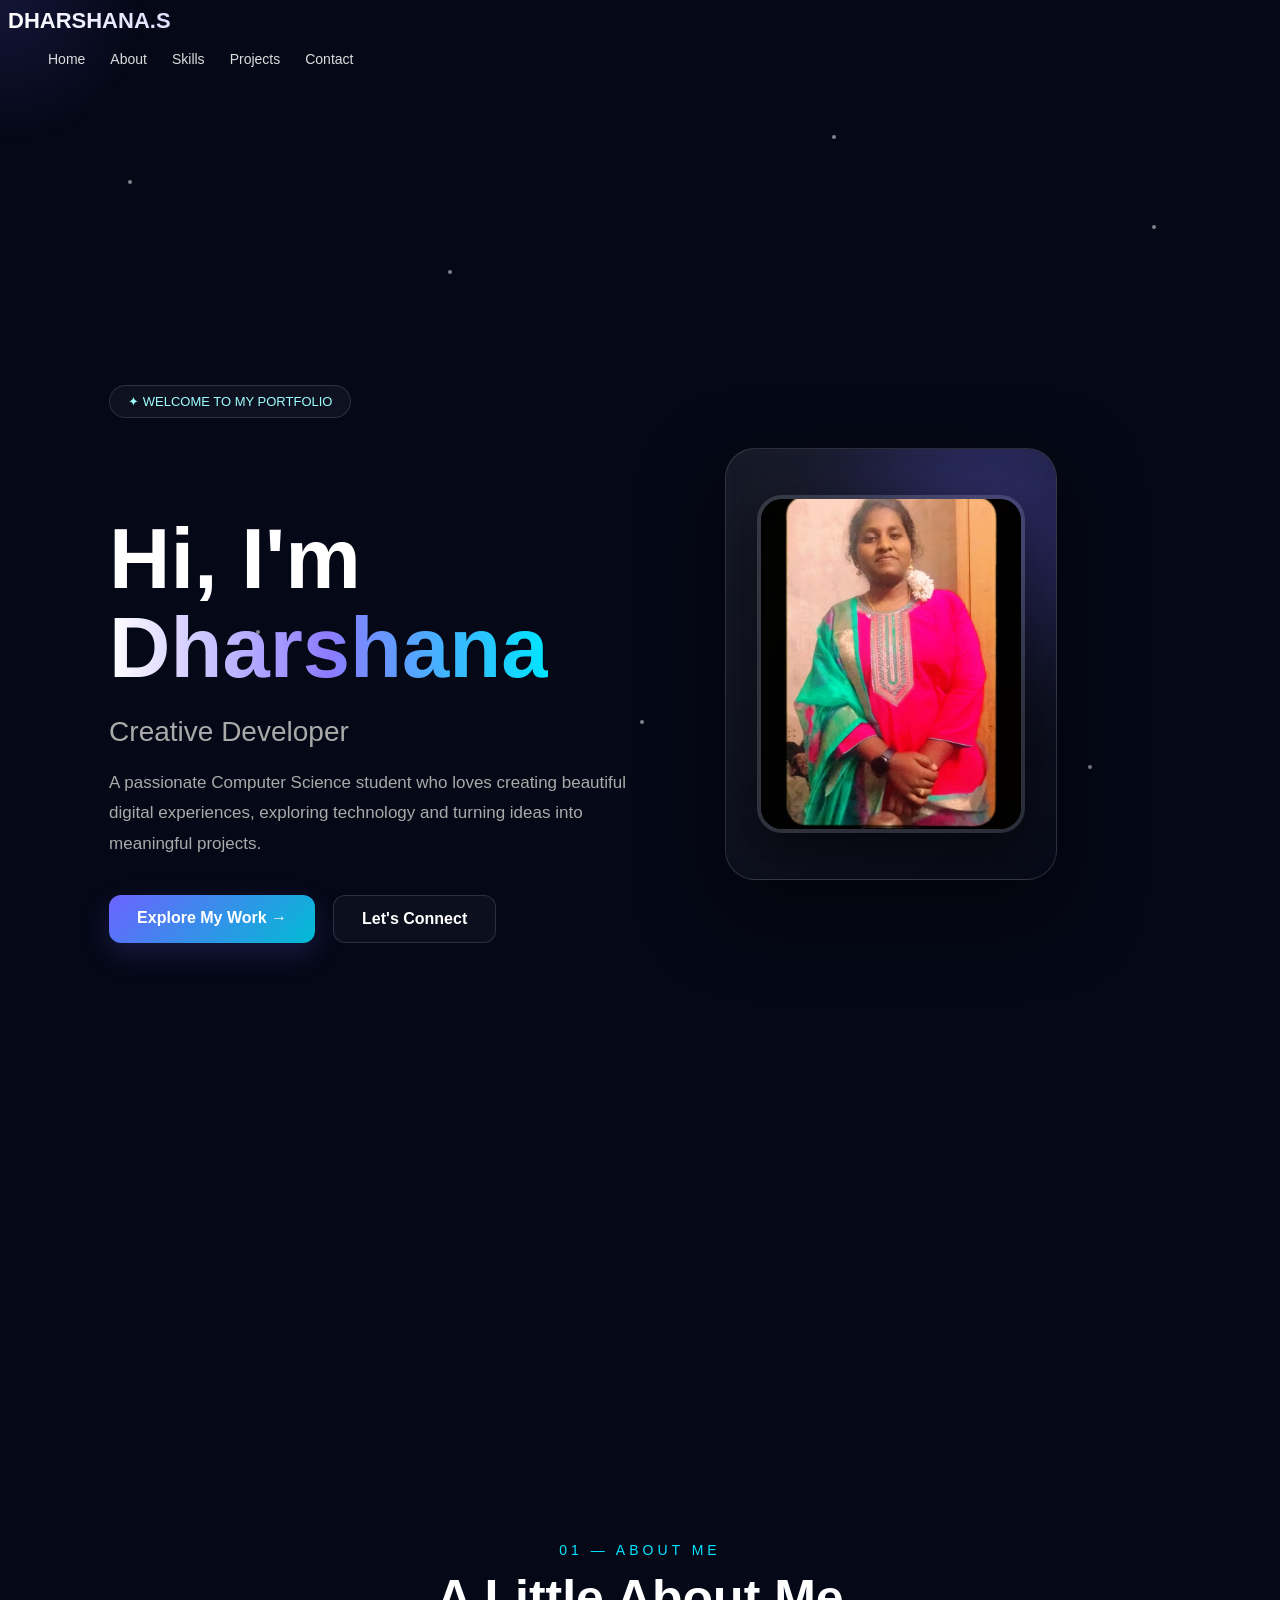
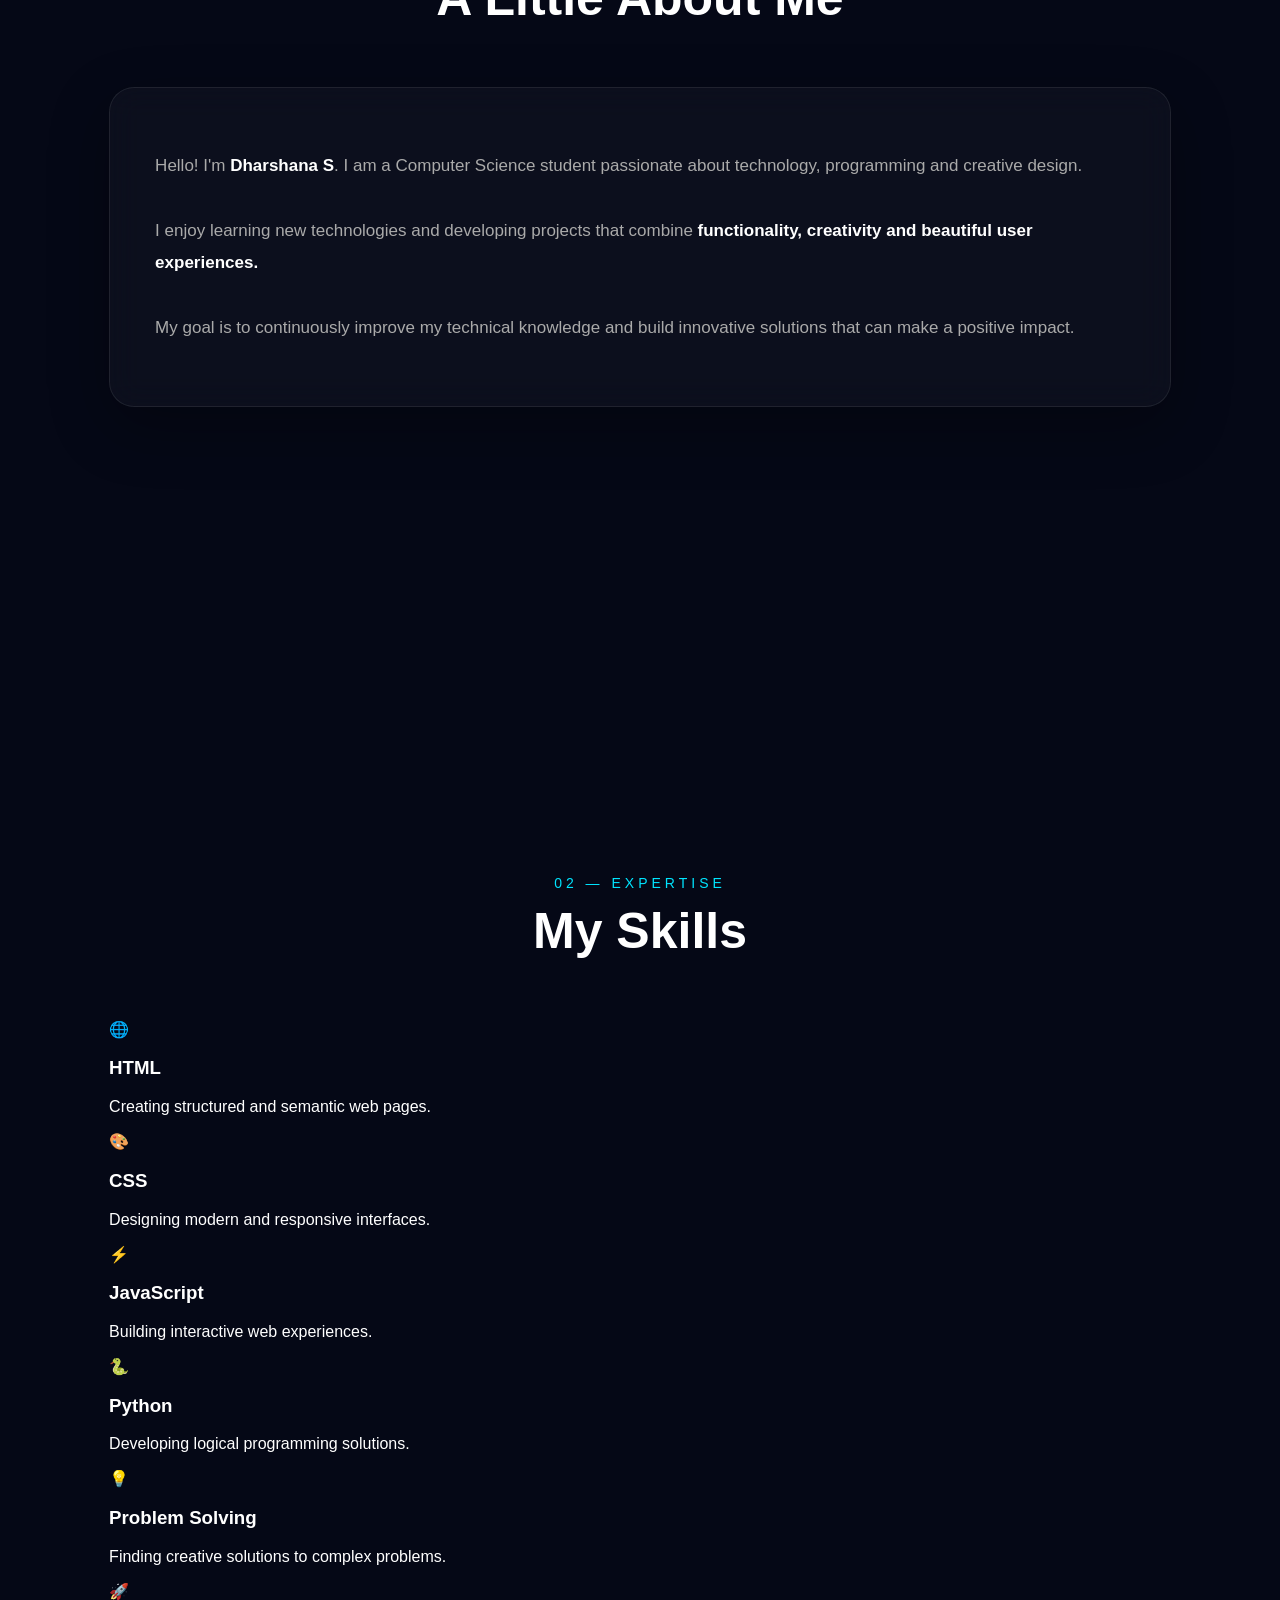
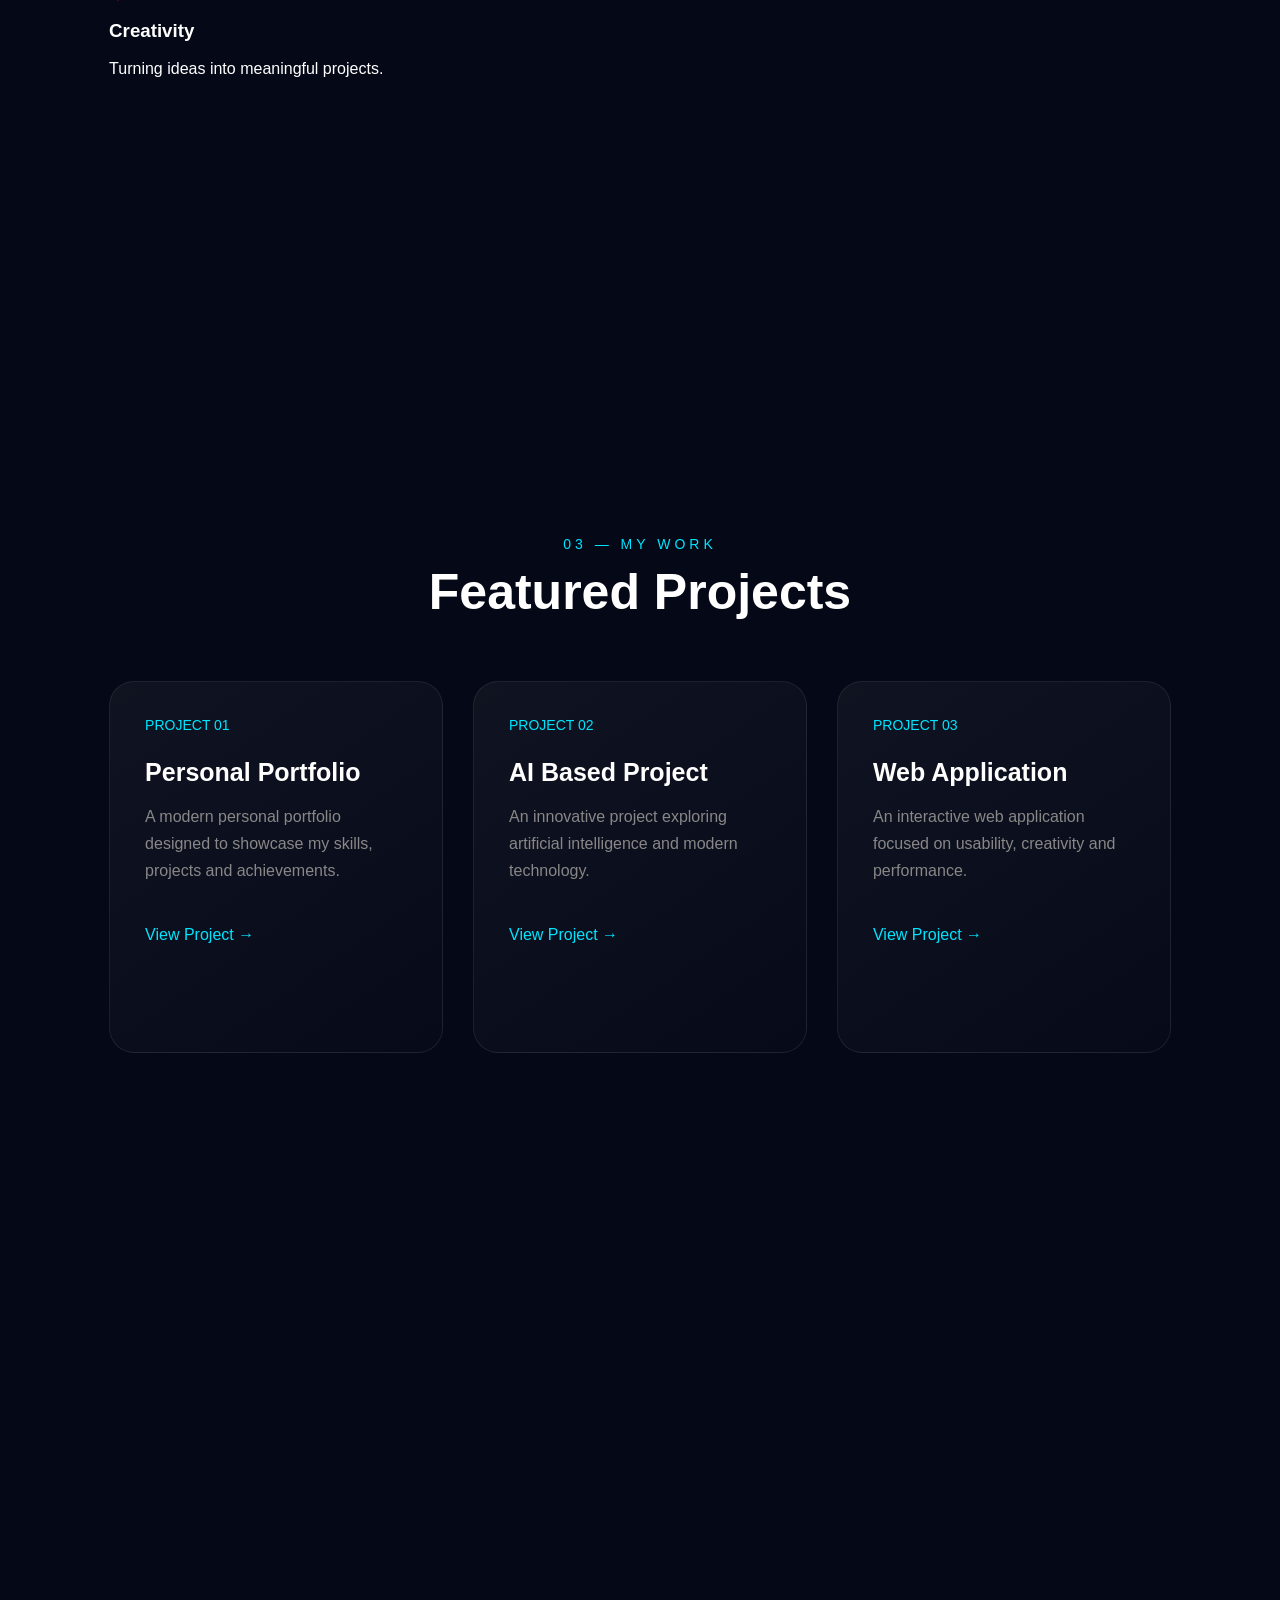
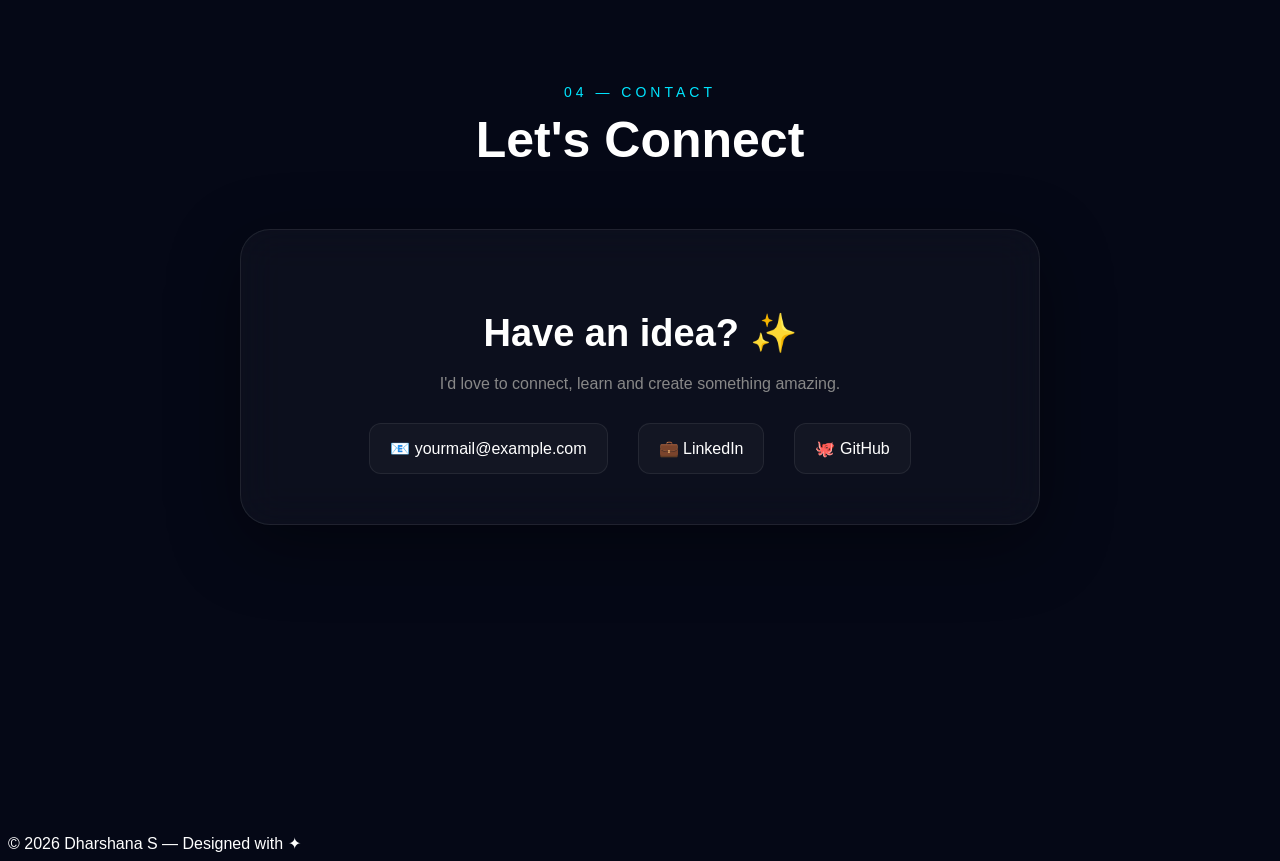
<file: Index.html>
<!DOCTYPE html>
<html lang="en">
<head>
<meta charset="UTF-8">
<meta name="viewport" content="width=device-width, initial-scale=1.0">

<title>Dharshana S | Premium Portfolio</title>

<style>



{
    margin:0;
    padding:0;
    box-sizing:border-box;
}

html{
    scroll-behavior:smooth;
}

body{
    font-family: "Segoe UI", Arial, sans-serif;
    background:#050816;
    color:white;
    overflow-x:hidden;
}


/* 
   BACKGROUND

body::before{
    content:"";
    position:fixed;
    width:600px;
    height:600px;
    background:radial-gradient(circle, #6c63ff55, transparent 65%);
    top:-200px;
    left:-150px;
    z-index:-5;
    animation:moveGlow 8s infinite alternate ease-in-out;
}

body::after{
    content:"";
    position:fixed;
    width:600px;
    height:600px;
    background:radial-gradient(circle, #00e5ff44, transparent 65%);
    bottom:-250px;
    right:-150px;
    z-index:-5;
    animation:moveGlow2 10s infinite alternate ease-in-out;
}

@keyframes moveGlow{
    from{
        transform:translate(0,0);
    }
    to{
        transform:translate(250px,200px);
    }
}

@keyframes moveGlow2{
    from{
        transform:translate(0,0);
    }
    to{
        transform:translate(-200px,-150px);
    }
}


/* =========================
   PARTICLES
========================= */

.particles{
    position:fixed;
    inset:0;
    pointer-events:none;
    z-index:-2;
}

.particle{
    position:absolute;
    width:4px;
    height:4px;
    background:white;
    border-radius:50%;
    opacity:.5;
    animation:floatParticle linear infinite;
}

.particle:nth-child(1){left:10%;top:20%;animation-duration:7s;}
.particle:nth-child(2){left:20%;top:70%;animation-duration:10s;}
.particle:nth-child(3){left:35%;top:30%;animation-duration:8s;}
.particle:nth-child(4){left:50%;top:80%;animation-duration:12s;}
.particle:nth-child(5){left:65%;top:15%;animation-duration:9s;}
.particle:nth-child(6){left:75%;top:60%;animation-duration:11s;}
.particle:nth-child(7){left:90%;top:25%;animation-duration:8s;}
.particle:nth-child(8){left:85%;top:85%;animation-duration:13s;}

@keyframes floatParticle{
    0%{
        transform:translateY(0);
        opacity:.2;
    }
    50%{
        transform:translateY(-80px);
        opacity:.8;
    }
    100%{
        transform:translateY(0);
        opacity:.2;
    }
}


/
   NAVBAR


nav{
    position:fixed;
    top:20px;
    left:50%;
    transform:translateX(-50%);
    width:90%;
    max-width:1200px;
    padding:15px 25px;

    background:rgba(255,255,255,.07);
    border:1px solid rgba(255,255,255,.15);
    backdrop-filter:blur(20px);

    border-radius:20px;

    display:flex;
    justify-content:space-between;
    align-items:center;

    z-index:1000;

    box-shadow:0 10px 40px rgba(0,0,0,.3);
}

.logo{
    font-size:22px;
    font-weight:700;

    background:linear-gradient(
        90deg,
        #fff,
        #8c7bff,
        #00e5ff
    );

    -webkit-background-clip:text;
    color:transparent;
}

nav ul{
    list-style:none;
    display:flex;
    gap:25px;
}

nav a{
    color:#ddd;
    text-decoration:none;
    font-size:14px;
    transition:.3s;
}

nav a:hover{
    color:#00e5ff;
}


/* =========================
   SECTIONS
========================= */

section{
    min-height:100vh;
    padding:130px 8% 80px;

    display:flex;
    align-items:center;
    justify-content:center;
}


/* =========================
   HOME
========================= */

.home{
    position:relative;
}

.home-container{
    width:100%;
    max-width:1200px;

    display:grid;
    grid-template-columns:1.1fr .9fr;
    gap:70px;
    align-items:center;
}

.badge{
    display:inline-block;

    padding:8px 18px;

    border:1px solid #ffffff22;
    background:#ffffff0a;

    border-radius:30px;

    color:#9dffff;

    font-size:13px;

    margin-bottom:25px;

    animation:pulse 2s infinite;
}

@keyframes pulse{
    50%{
        box-shadow:0 0 25px #00e5ff33;
    }
}

.home h1{
    font-size:clamp(45px,7vw,85px);
    line-height:1.05;
    margin-bottom:20px;
}

.gradient-text{
    background:linear-gradient(
        90deg,
        #ffffff,
        #8c7bff,
        #00e5ff
    );

    -webkit-background-clip:text;
    color:transparent;
}

.home h2{
    font-size:28px;
    font-weight:400;
    color:#aaa;
    margin-bottom:20px;
}

.home p{
    color:#aaa;
    line-height:1.8;
    max-width:600px;
    font-size:17px;
}

.buttons{
    margin-top:35px;
    display:flex;
    gap:18px;
    flex-wrap:wrap;
}

.btn{
    padding:14px 28px;
    border-radius:12px;
    text-decoration:none;
    font-weight:600;
    transition:.3s;
}

.primary{
    background:linear-gradient(
        135deg,
        #6c63ff,
        #00bcd4
    );

    color:white;

    box-shadow:0 10px 30px #6c63ff33;
}

.primary:hover{
    transform:translateY(-5px);
    box-shadow:0 15px 40px #00e5ff44;
}

.secondary{
    border:1px solid #ffffff22;
    color:white;
    background:#ffffff08;
}

.secondary:hover{
    background:#ffffff15;
}



   PROFILE

.profile-area{
    display:flex;
    justify-content:center;
}

.profile-card{
    position:relative;

    width:330px;
    height:430px;

    border-radius:30px;

    background:linear-gradient(
        145deg,
        #ffffff14,
        #ffffff04
    );

    border:1px solid #ffffff22;

    backdrop-filter:blur(20px);

    box-shadow:
        0 30px 80px rgba(0,0,0,.5);

    display:flex;
    align-items:center;
    justify-content:center;

    overflow:hidden;

    animation:cardFloat 5s infinite ease-in-out;
}

@keyframes cardFloat{
    50%{
        transform:translateY(-15px);
    }
}

.profile-card::before{
    content:"";

    position:absolute;

    width:220px;
    height:220px;

    background:#6c63ff55;

    filter:blur(70px);

    top:-50px;
    right:-50px;
}

.profile-card img{
    position:relative;

    width:260px;
    height:330px;

    object-fit:cover;

    border-radius:25px;

    border:4px solid #ffffff22;

    box-shadow:0 20px 50px rgba(0,0,0,.5);
}


/* =========================
   SECTION TITLE
========================= */

.section-title{
    text-align:center;
    margin-bottom:60px;
}

.section-title span{
    color:#00e5ff;
    font-size:14px;
    letter-spacing:4px;
}

.section-title h2{
    font-size:50px;
    margin-top:10px;
}


/* =========================
   ABOUT
========================= */

.about-container{
    max-width:1100px;
    width:100%;
}

.about-box{
    padding:45px;

    background:#ffffff08;

    border:1px solid #ffffff15;

    border-radius:25px;

    backdrop-filter:blur(15px);

    box-shadow:0 20px 60px rgba(0,0,0,.3);

    line-height:1.9;

    color:#aaa;

    font-size:17px;
}

.about-box strong{
    color:white;
}


/* 
   SKILLS


.skills-container{
    max-width:1100px;
    width:100%;

    display:grid;

    grid-template-columns:
    repeat(auto-fit,minmax(220px,1fr));

    gap:25px;
}

.skill{
    padding:30px;

    border-radius:22px;

    background:#ffffff08;

    border:1px solid #ffffff15;

    transition:.4s;

    position:relative;

    overflow:hidden;
}

.skill::before{
    content:"";

    position:absolute;

    width:100px;
    height:100px;

    background:#6c63ff33;

    filter:blur(50px);

    top:-30px;
    right:-30px;
}

.skill:hover{
    transform:translateY(-10px);

    border-color:#00e5ff55;

    box-shadow:
        0 20px 50px rgba(0,0,0,.4);
}

.skill-icon{
    font-size:40px;
    margin-bottom:20px;
}

.skill h3{
    margin-bottom:10px;
}

.skill p{
    color:#888;
}


/* =========================
   PROJECTS
========================= */

.projects-container{
    max-width:1100px;
    width:100%;

    display:grid;

    grid-template-columns:
    repeat(auto-fit,minmax(280px,1fr));

    gap:30px;
}

.project{
    min-height:300px;

    padding:35px;

    border-radius:25px;

    background:
        linear-gradient(
            145deg,
            #ffffff0c,
            #ffffff03
        );

    border:1px solid #ffffff15;

    transition:.4s;

    position:relative;

    overflow:hidden;
}

.project:hover{
    transform:translateY(-12px) scale(1.02);

    border-color:#8c7bff66;

    box-shadow:
        0 25px 60px rgba(0,0,0,.5);
}

.project-number{
    font-size:14px;
    color:#00e5ff;
    margin-bottom:25px;
}

.project h3{
    font-size:25px;
    margin-bottom:15px;
}

.project p{
    color:#888;
    line-height:1.7;
}

.project-link{
    display:inline-block;
    margin-top:25px;
    color:#00e5ff;
    text-decoration:none;
}




.contact-container{
    max-width:800px;
    width:100%;
    text-align:center;
}

.contact-card{
    padding:50px;

    background:#ffffff08;

    border:1px solid #ffffff15;

    border-radius:30px;

    backdrop-filter:blur(20px);

    box-shadow:0 20px 70px rgba(0,0,0,.4);
}

.contact-card h2{
    font-size:38px;
    margin-bottom:20px;
}

.contact-card p{
    color:#888;
    margin-bottom:30px;
}

.contact-info{
    display:flex;
    justify-content:center;
    gap:30px;
    flex-wrap:wrap;
}

.contact-info div{
    padding:15px 20px;

    border-radius:12px;

    background:#ffffff08;

    border:1px solid #ffffff12;
}


   FOOTER


footer{
    text-align:center;
    padding:30px;

    color:#666;

    border-top:1px solid #ffffff0c;
}


/* =
   SLIDE ANIMATION
========================= */

.reveal{
    opacity:0;
    transform:translateY(60px);
    transition:1s ease;
}

.reveal.active{
    opacity:1;
    transform:translateY(0);
}


/* 
   CURSOR GLOW==
 */

.cursor-glow{
    position:fixed;

    width:300px;
    height:300px;

    border-radius:50%;

    background:radial-gradient(
        circle,
        #6c63ff22,
        transparent 65%
    );

    pointer-events:none;

    transform:translate(-50%,-50%);

    z-index:-1;
}




@media(max-width:850px){

    nav{
        width:94%;
    }

    nav ul{
        display:none;
    }

    .home-container{
        grid-template-columns:1fr;
        text-align:center;
    }

    .home p{
        margin:auto;
    }

    .buttons{
        justify-content:center;
    }

    .profile-card{
        width:280px;
        height:360px;
    }

    .profile-card img{
        width:220px;
        height:280px;
    }

    .section-title h2{
        font-size:38px;
    }

}

</style>
</head>


<body>




<div class="cursor-glow" id="cursorGlow"></div>




<div class="particles">

    <div class="particle"></div>
    <div class="particle"></div>
    <div class="particle"></div>
    <div class="particle"></div>
    <div class="particle"></div>
    <div class="particle"></div>
    <div class="particle"></div>
    <div class="particle"></div>

</div>


<!-- NAVIGATION -->

<nav>

    <div class="logo">
        DHARSHANA.S
    </div>

    <ul>

        <li>
            <a href="#home">Home</a>
        </li>

        <li>
            <a href="#about">About</a>
        </li>

        <li>
            <a href="#skills">Skills</a>
        </li>

        <li>
            <a href="#projects">Projects</a>
        </li>

        <li>
            <a href="#contact">Contact</a>
        </li>

    </ul>

</nav>





<section class="home" id="home">

    <div class="home-container">

        <div class="home-content reveal">

            <div class="badge">
                ✦ WELCOME TO MY PORTFOLIO
            </div>

            <h1>

                Hi, I'm

                <span class="gradient-text">
                    Dharshana
                </span>

            </h1>

            <h2>
                <span id="typing"></span>
            </h2>

            <p>

                A passionate Computer Science student
                who loves creating beautiful digital
                experiences, exploring technology and
                turning ideas into meaningful projects.

            </p>


            <div class="buttons">

                <a href="#projects" class="btn primary">
                    Explore My Work →
                </a>

                <a href="#contact" class="btn secondary">
                    Let's Connect
                </a>

            </div>

        </div>


        <!-- PROFILE -->

        <div class="profile-area reveal">

            <div class="profile-card">

                <img
                    src="photo.jpg"
                    alt="Dharshana"
                >

            </div>

        </div>

    </div>

</section>



<!-- =========================
     ABOUT
========================= -->

<section id="about">

    <div class="about-container reveal">

        <div class="section-title">

            <span>01 — ABOUT ME</span>

            <h2>
                A Little About Me
            </h2>

        </div>


        <div class="about-box">

            <p>

                Hello! I'm
                <strong>Dharshana S</strong>.

                I am a Computer Science student
                passionate about technology,
                programming and creative design.

                <br><br>

                I enjoy learning new technologies
                and developing projects that combine
                <strong>functionality, creativity
                and beautiful user experiences.</strong>

                <br><br>

                My goal is to continuously improve
                my technical knowledge and build
                innovative solutions that can make
                a positive impact.

            </p>

        </div>

    </div>

</section>





<section id="skills">

    <div class="about-container reveal">

        <div class="section-title">

            <span>02 — EXPERTISE</span>

            <h2>
                My Skills
            </h2>

        </div>


        <div class="skills-container">


            <div class="skill">

                <div class="skill-icon">
                    🌐
                </div>

                <h3>
                    HTML
                </h3>

                <p>
                    Creating structured and
                    semantic web pages.
                </p>

            </div>


            <div class="skill">

                <div class="skill-icon">
                    🎨
                </div>

                <h3>
                    CSS
                </h3>

                <p>
                    Designing modern and
                    responsive interfaces.
                </p>

            </div>


            <div class="skill">

                <div class="skill-icon">
                    ⚡
                </div>

                <h3>
                    JavaScript
                </h3>

                <p>
                    Building interactive
                    web experiences.
                </p>

            </div>


            <div class="skill">

                <div class="skill-icon">
                    🐍
                </div>

                <h3>
                    Python
                </h3>

                <p>
                    Developing logical
                    programming solutions.
                </p>

            </div>


            <div class="skill">

                <div class="skill-icon">
                    💡
                </div>

                <h3>
                    Problem Solving
                </h3>

                <p>
                    Finding creative solutions
                    to complex problems.
                </p>

            </div>


            <div class="skill">

                <div class="skill-icon">
                    🚀
                </div>

                <h3>
                    Creativity
                </h3>

                <p>
                    Turning ideas into
                    meaningful projects.
                </p>

            </div>


        </div>

    </div>

</section>





<section id="projects">

    <div class="about-container reveal">

        <div class="section-title">

            <span>03 — MY WORK</span>

            <h2>
                Featured Projects
            </h2>

        </div>


        <div class="projects-container">


            <div class="project">

                <div class="project-number">
                    PROJECT 01
                </div>

                <h3>
                    Personal Portfolio
                </h3>

                <p>
                    A modern personal portfolio
                    designed to showcase my
                    skills, projects and achievements.
                </p>

                <a
                    href="#"
                    class="project-link"
                >
                    View Project →
                </a>

            </div>



            <div class="project">

                <div class="project-number">
                    PROJECT 02
                </div>

                <h3>
                    AI Based Project
                </h3>

                <p>
                    An innovative project exploring
                    artificial intelligence and
                    modern technology.
                </p>

                <a
                    href="#"
                    class="project-link"
                >
                    View Project →
                </a>

            </div>



            <div class="project">

                <div class="project-number">
                    PROJECT 03
                </div>

                <h3>
                    Web Application
                </h3>

                <p>
                    An interactive web application
                    focused on usability,
                    creativity and performance.
                </p>

                <a
                    href="#"
                    class="project-link"
                >
                    View Project →
                </a>

            </div>


        </div>

    </div>

</section>



<!-- =========================
     CONTACT
========================= -->

<section id="contact">

    <div class="contact-container reveal">

        <div class="section-title">

            <span>04 — CONTACT</span>

            <h2>
                Let's Connect
            </h2>

        </div>


        <div class="contact-card">

            <h2>
                Have an idea? ✨
            </h2>

            <p>
                I'd love to connect, learn and
                create something amazing.
            </p>


            <div class="contact-info">

                <div>
                    📧 yourmail@example.com
                </div>

                <div>
                    💼 LinkedIn
                </div>

                <div>
                    🐙 GitHub
                </div>

            </div>

        </div>

    </div>

</section>



<!-- FOOTER -->

<footer>

    © 2026 Dharshana S — Designed with ✦

</footer>



<script>

/* =========================
   TYPING EFFECT
========================= */

const words = [
    "Creative Developer",
    "Computer Science Student",
    "Web Designer",
    "Future Innovator"
];

let wordIndex = 0;
let charIndex = 0;
let deleting = false;

const typing = document.getElementById("typing");

function typeEffect(){

    const word = words[wordIndex];

    if(!deleting){

        typing.textContent =
            word.substring(0,charIndex + 1);

        charIndex++;

        if(charIndex === word.length){

            deleting = true;

            setTimeout(typeEffect,1200);

            return;
        }

    }else{

        typing.textContent =
            word.substring(0,charIndex - 1);

        charIndex--;

        if(charIndex === 0){

            deleting = false;

            wordIndex++;

            if(wordIndex === words.length){
                wordIndex = 0;
            }

        }

    }

    setTimeout(
        typeEffect,
        deleting ? 50 : 100
    );
}

typeEffect();



/* =========================
   SCROLL REVEAL
========================= */

const reveals =
    document.querySelectorAll(".reveal");

function revealOnScroll(){

    reveals.forEach(element => {

        const windowHeight =
            window.innerHeight;

        const elementTop =
            element.getBoundingClientRect().top;

        if(elementTop < windowHeight - 100){

            element.classList.add("active");

        }

    });

}

window.addEventListener(
    "scroll",
    revealOnScroll
);

revealOnScroll();



/* =========================
   CURSOR GLOW
========================= */

const glow =
    document.getElementById("cursorGlow");

document.addEventListener(
    "mousemove",
    function(e){

        glow.style.left =
            e.clientX + "px";

        glow.style.top =
            e.clientY + "px";

    }
);



const links =
    document.querySelectorAll("nav a");

links.forEach(link => {

    link.addEventListener(
        "click",
        function(){

            links.forEach(l =>
                l.style.color = "#ddd"
            );

            this.style.color =
                "#00e5ff";

        }
    );

});

</script>


</body>
</html>
</file>
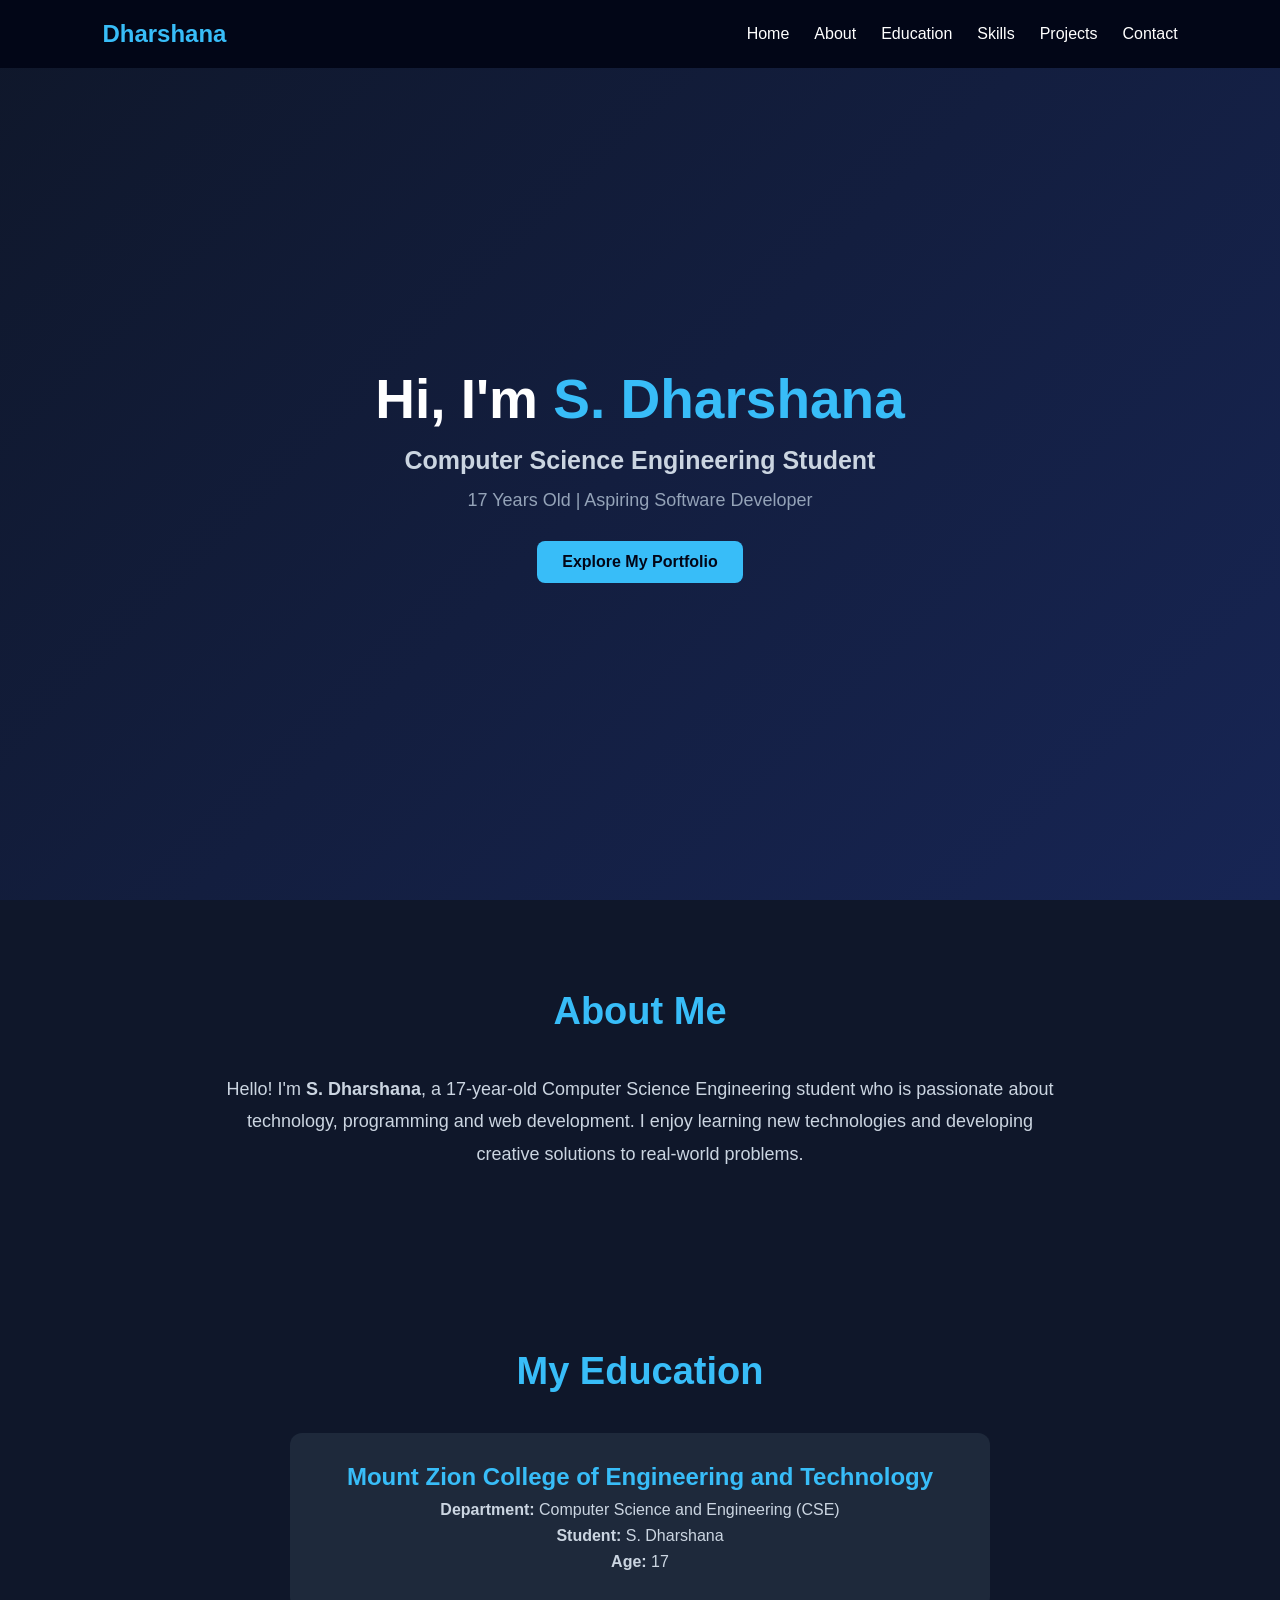
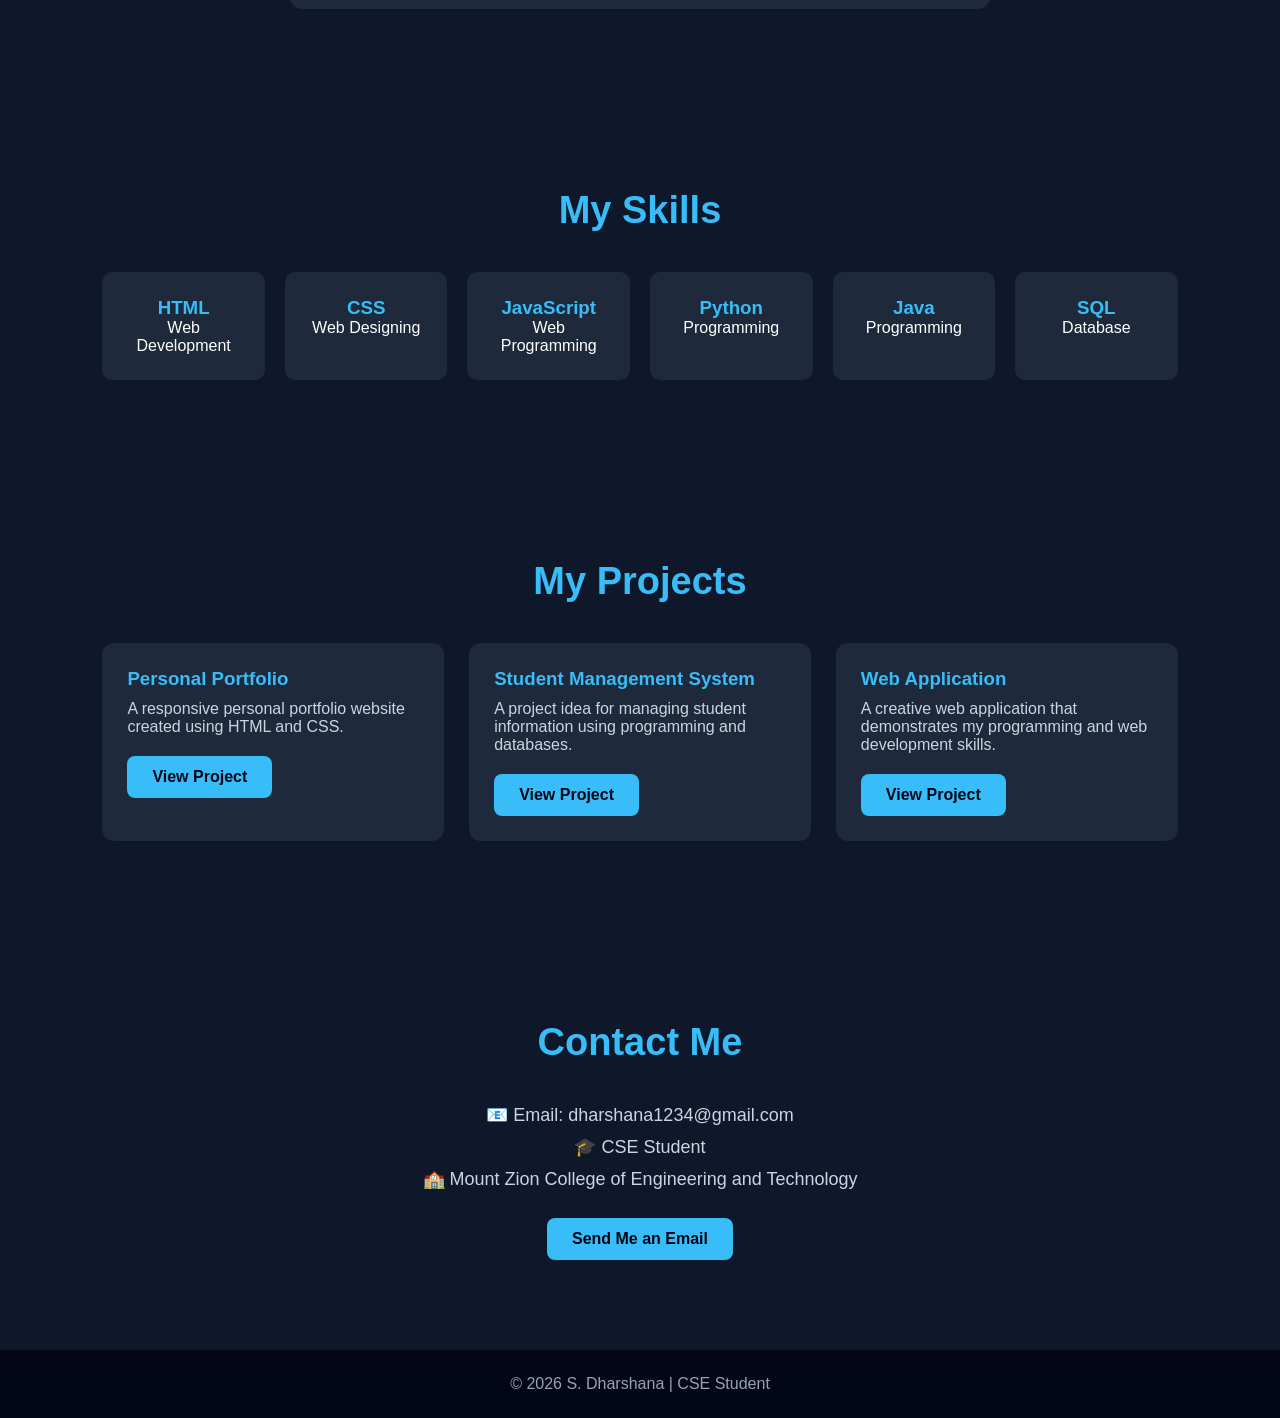
<file: my potfolio/index.html>
<!DOCTYPE html>
<html lang="en">
<head>
    <meta charset="UTF-8">
    <meta name="viewport" content="width=device-width, initial-scale=1.0">

    <title>S. Dharshana | CSE Student</title>

    <style>
        * {
            margin: 0;
            padding: 0;
            box-sizing: border-box;
            scroll-behavior: smooth;
        }

        body {
            font-family: Arial, sans-serif;
            background: #0f172a;
            color: white;
        }

        /* NAVBAR */
        nav {
            position: fixed;
            top: 0;
            width: 100%;
            padding: 20px 8%;
            background: #020617;
            display: flex;
            justify-content: space-between;
            align-items: center;
            z-index: 1000;
        }

        nav h2 {
            color: #38bdf8;
        }

        nav ul {
            display: flex;
            gap: 25px;
            list-style: none;
        }

        nav ul li a {
            color: white;
            text-decoration: none;
            transition: 0.3s;
        }

        nav ul li a:hover {
            color: #38bdf8;
        }

        /* HOME */
        .home {
            min-height: 100vh;
            display: flex;
            justify-content: center;
            align-items: center;
            text-align: center;
            padding: 100px 20px 50px;
            background: linear-gradient(135deg, #0f172a, #172554);
        }

        .home h1 {
            font-size: 55px;
            margin-bottom: 15px;
        }

        .home h1 span {
            color: #38bdf8;
        }

        .home h3 {
            font-size: 25px;
            color: #cbd5e1;
            margin-bottom: 15px;
        }

        .home p {
            color: #94a3b8;
            font-size: 18px;
            margin-bottom: 30px;
        }

        .btn {
            display: inline-block;
            padding: 12px 25px;
            background: #38bdf8;
            color: #020617;
            text-decoration: none;
            border-radius: 8px;
            font-weight: bold;
            transition: 0.3s;
        }

        .btn:hover {
            background: white;
            transform: translateY(-3px);
        }

        /* GENERAL SECTIONS */
        section {
            padding: 90px 8%;
        }

        .title {
            text-align: center;
            color: #38bdf8;
            font-size: 38px;
            margin-bottom: 40px;
        }

        /* ABOUT */
        .about {
            max-width: 850px;
            margin: auto;
            text-align: center;
        }

        .about p {
            color: #cbd5e1;
            font-size: 18px;
            line-height: 1.8;
        }

        /* EDUCATION */
        .education {
            max-width: 700px;
            margin: auto;
            background: #1e293b;
            padding: 30px;
            border-radius: 12px;
            text-align: center;
        }

        .education h3 {
            color: #38bdf8;
            font-size: 24px;
            margin-bottom: 10px;
        }

        .education p {
            color: #cbd5e1;
            margin: 8px;
        }

        /* SKILLS */
        .skills {
            display: grid;
            grid-template-columns: repeat(auto-fit, minmax(150px, 1fr));
            gap: 20px;
        }

        .skill {
            background: #1e293b;
            padding: 25px;
            text-align: center;
            border-radius: 10px;
            transition: 0.3s;
        }

        .skill:hover {
            transform: translateY(-7px);
            background: #334155;
        }

        .skill h3 {
            color: #38bdf8;
        }

        /* PROJECTS */
        .projects {
            display: grid;
            grid-template-columns: repeat(auto-fit, minmax(270px, 1fr));
            gap: 25px;
        }

        .project {
            background: #1e293b;
            padding: 25px;
            border-radius: 12px;
            transition: 0.3s;
        }

        .project:hover {
            transform: translateY(-7px);
        }

        .project h3 {
            color: #38bdf8;
            margin-bottom: 10px;
        }

        .project p {
            color: #cbd5e1;
            margin-bottom: 20px;
        }

        /* CONTACT */
        .contact {
            text-align: center;
        }

        .contact p {
            color: #cbd5e1;
            font-size: 18px;
            margin: 10px;
        }

        /* FOOTER */
        footer {
            text-align: center;
            padding: 25px;
            background: #020617;
            color: #94a3b8;
        }

        /* MOBILE */
        @media (max-width: 700px) {

            nav {
                padding: 15px 5%;
            }

            nav ul {
                gap: 10px;
                font-size: 13px;
            }

            .home h1 {
                font-size: 40px;
            }

            .home h3 {
                font-size: 20px;
            }

            section {
                padding: 70px 5%;
            }

            .title {
                font-size: 30px;
            }
        }
    </style>
</head>

<body>

    <!-- NAVIGATION -->
    <nav>
        <h2>Dharshana</h2>

        <ul>
            <li><a href="#home">Home</a></li>
            <li><a href="#about">About</a></li>
            <li><a href="#education">Education</a></li>
            <li><a href="#skills">Skills</a></li>
            <li><a href="#projects">Projects</a></li>
            <li><a href="#contact">Contact</a></li>
        </ul>
    </nav>


    <!-- HOME -->
    <section class="home" id="home">

        <div>

            <h1>Hi, I'm <span>S. Dharshana</span></h1>

            <h3>Computer Science Engineering Student</h3>

            <p>
                17 Years Old | Aspiring Software Developer
            </p>

            <a href="#about" class="btn">
                Explore My Portfolio
            </a>

        </div>

    </section>


    <!-- ABOUT -->
    <section id="about">

        <h2 class="title">About Me</h2>

        <div class="about">

            <p>
                Hello! I'm <strong>S. Dharshana</strong>, a 17-year-old
                Computer Science Engineering student who is passionate
                about technology, programming and web development.
                I enjoy learning new technologies and developing
                creative solutions to real-world problems.
            </p>

        </div>

    </section>


    <!-- EDUCATION -->
    <section id="education">

        <h2 class="title">My Education</h2>

        <div class="education">

            <h3>Mount Zion College of Engineering and Technology</h3>

            <p>
                <strong>Department:</strong>
                Computer Science and Engineering (CSE)
            </p>

            <p>
                <strong>Student:</strong>
                S. Dharshana
            </p>

            <p>
                <strong>Age:</strong>
                17
            </p>

        </div>

    </section>


    <!-- SKILLS -->
    <section id="skills">

        <h2 class="title">My Skills</h2>

        <div class="skills">

            <div class="skill">
                <h3>HTML</h3>
                <p>Web Development</p>
            </div>

            <div class="skill">
                <h3>CSS</h3>
                <p>Web Designing</p>
            </div>

            <div class="skill">
                <h3>JavaScript</h3>
                <p>Web Programming</p>
            </div>

            <div class="skill">
                <h3>Python</h3>
                <p>Programming</p>
            </div>

            <div class="skill">
                <h3>Java</h3>
                <p>Programming</p>
            </div>

            <div class="skill">
                <h3>SQL</h3>
                <p>Database</p>
            </div>

        </div>

    </section>


    <!-- PROJECTS -->
    <section id="projects">

        <h2 class="title">My Projects</h2>

        <div class="projects">

            <div class="project">

                <h3>Personal Portfolio</h3>

                <p>
                    A responsive personal portfolio website
                    created using HTML and CSS.
                </p>

                <a href="#" class="btn">
                    View Project
                </a>

            </div>


            <div class="project">

                <h3>Student Management System</h3>

                <p>
                    A project idea for managing student
                    information using programming and databases.
                </p>

                <a href="#" class="btn">
                    View Project
                </a>

            </div>


            <div class="project">

                <h3>Web Application</h3>

                <p>
                    A creative web application that demonstrates
                    my programming and web development skills.
                </p>

                <a href="#" class="btn">
                    View Project
                </a>

            </div>

        </div>

    </section>


    <!-- CONTACT -->
    <section id="contact">

        <h2 class="title">Contact Me</h2>

        <div class="contact">

            <p>📧 Email: dharshana1234@gmail.com</p>

            <p>🎓 CSE Student</p>

            <p>
                🏫 Mount Zion College of Engineering and Technology
            </p>

            <br>

            <a
                href="mailto:dharshana1234@gmail.com"
                class="btn"
            >
                Send Me an Email
            </a>

        </div>

    </section>


    <!-- FOOTER -->
    <footer>

        <p>
            © 2026 S. Dharshana | CSE Student
        </p>

    </footer>

</body>
</html>
</file>
